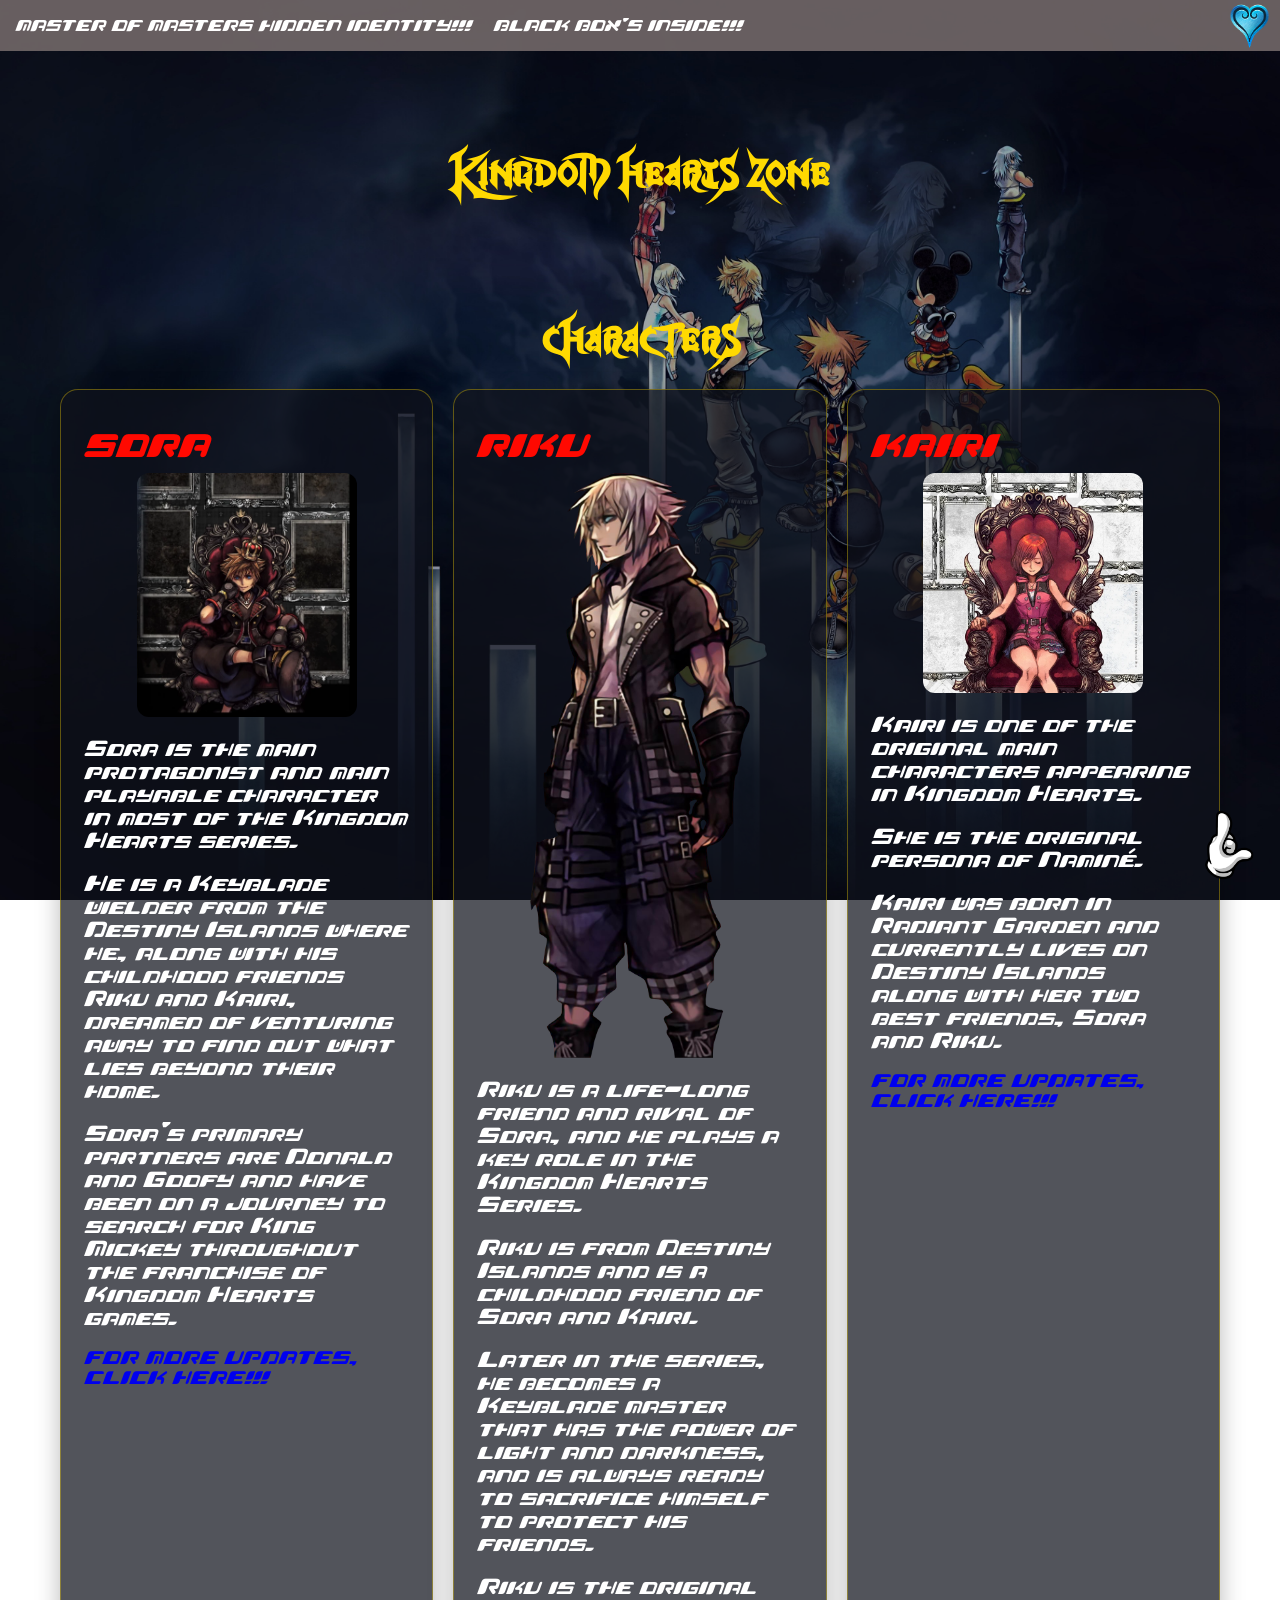
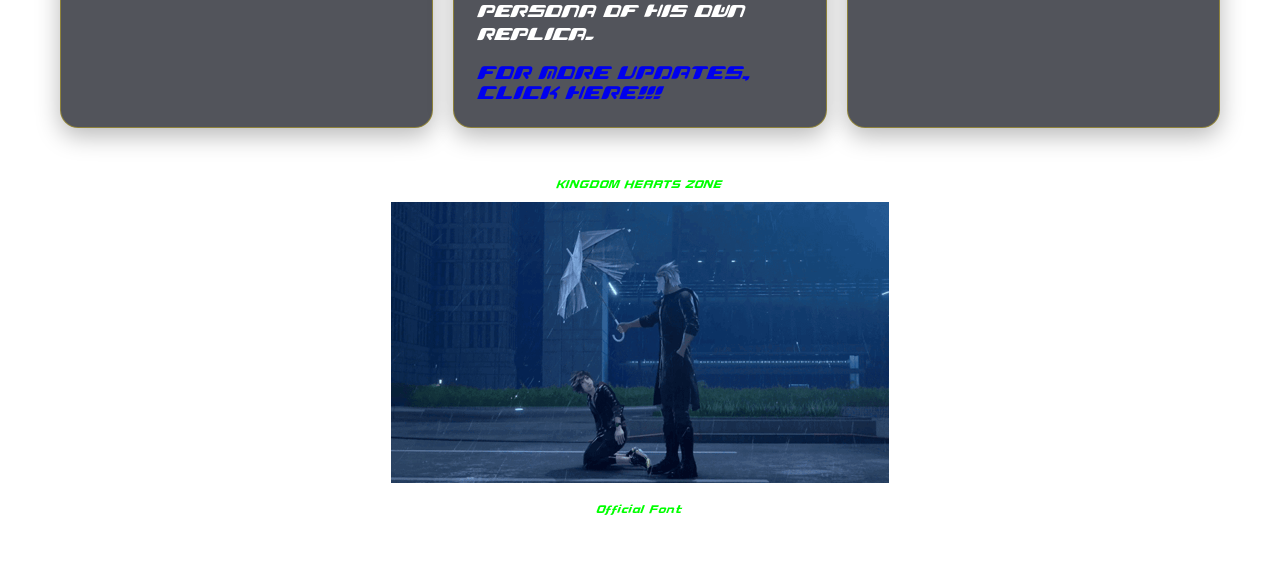
<file: index.html>
<!DOCTYPE html>

<html lang="en">

<head>

    <meta charset="UTF-8">

    <meta name="viewport" content="width=device-width, initial-scale=1.0">

    <link rel="icon" href="./media/sorri.gif" type="image/gif" sizes="200x142">

    <link rel="stylesheet" href="./style.css">

    <title>KHZ</title>

</head> 

<body id="top">

  <nav>
  
   <img src="./media/logo.png" alt="Kingdom Hearts Zone Logo" title="One Sky one Destiny">
   
    <ul> 

     <li><a class="nav-link" href="home.html" title="IF YOU DARE, JUST KEEP MOVING FORWARD">Black Box's Inside!!!</a></li>
     <li><a class="nav-link" href="home.html" title="IF YOU DARE, JUST KEEP MOVING FORWARD">Master of Masters hidden identity!!!</a></li>

    </ul>

  </nav>

 <header>

   <h1><strong>Kingdom Hearts Zone</strong></h1>

 </header>

   <main>

     <h2>CHARACTERS</h2> 

   <section>
    
    <article>

     <h3><strong>SORA</strong></h3>

      <a class="img-link" href="https://kingdomhearts.fandom.com/wiki/Sora">
        
      <img src="./media/Sora.webp" title="Sora"></a>

       <p>Sora is the main protagonist and main playable character in most of the Kingdom Hearts series.</p>
       <p>He is a Keyblade wielder from the Destiny Islands where he, along with his childhood friends Riku and Kairi, dreamed of venturing away to find out what lies beyond their home.</p>
       <p>Sora's primary partners are Donald and Goofy and have been on a journey to search for King Mickey throughout the franchise of Kingdom Hearts games.</p>

        <a href="https://kingdomhearts.fandom.com/wiki/Sora">For more updates, click here!!!</a>
            
    </article>
    
    <article>

     <h3><strong>RIKU</strong></h3>

      <a class="img-link" href="https://kingdomhearts.fandom.com/wiki/Riku">
        
       <img src="./media/Riku.png" alt="Riku" title="Riku"></a>

        <p>Riku is a life-long friend and rival of Sora, and he plays a key role in the Kingdom Hearts Series.</p>
        <p>Riku is from Destiny Islands and is a childhood friend of Sora and Kairi.</p>
        <p>Later in the series, he becomes a Keyblade master that has the power of light and darkness, and is always ready to sacrifice himself to protect his friends.</p>
        <p>Riku is the original persona of his own replica.</p>

         <a href="https://kingdomhearts.fandom.com/wiki/Riku">For more updates, click here!!!</a>
       
    </article>

    <article>

     <h3><strong>KAIRI</strong></h3>

      <a class="img-link" href="https://kingdomhearts.fandom.com/wiki/Kairi">
        
       <img src="./media/Kairi.webp" alt="Kairi" title="Kairi"></a>

        <p>Kairi is one of the original main characters appearing in Kingdom Hearts.</p>
        <p>She is the original persona of Naminé.</p>
        <p>Kairi was born in Radiant Garden and currently lives on Destiny Islands along with her two best friends, Sora and Riku.</p>
 
         <a href="https://kingdomhearts.fandom.com/wiki/Kairi">For more updates, click here!!!</a>

    </article>

  </section>

  </main>

  <footer>

   <h6><strong>KINGDOM HEARTS ZONE</strong></h6>

   <img src="./media/xeno.gif" alt="Animated Young Xehanort and Sora Gif">

    <h6><strong>Official Font</strong></h6>

    <ul>
      <li><a href="https://kingdomhearts.fandom.com/wiki/Wiki" title="Click Here">Kingdom Hearts Fandom</a></li>
      <li><a href="https://www.khwiki.com/" title="Click Here">Kingdom Hearts Wiki</a></li>
      <li><a href="https://finalfantasy.fandom.com/it/wiki/Pagina_principale" title="Click Here">Final Fantasy Fandom</a></li>

    </ul>

  </footer>

  <a class="top-link" href="#top" title="Torna in alto">
    <img src="./media/hand.png" alt="Torna in alto">
  </a>

</body>

</html>
</file>
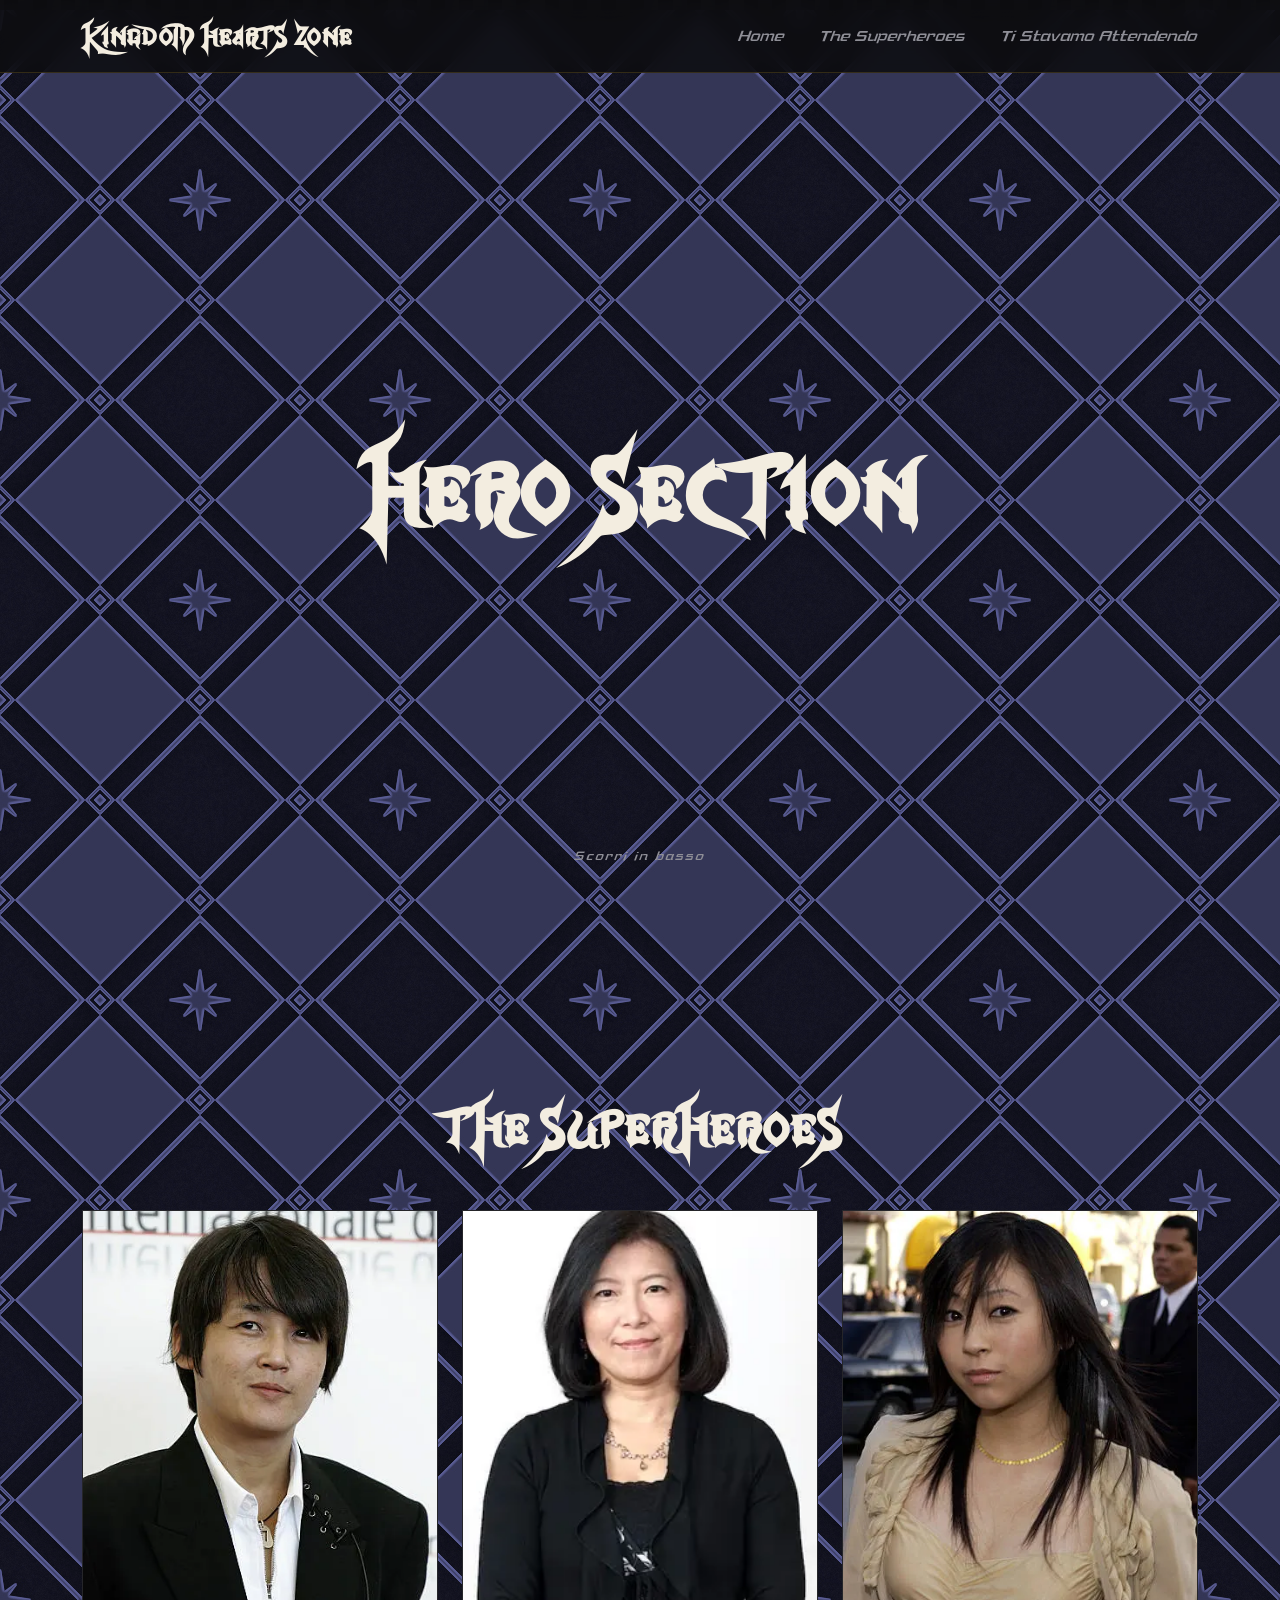
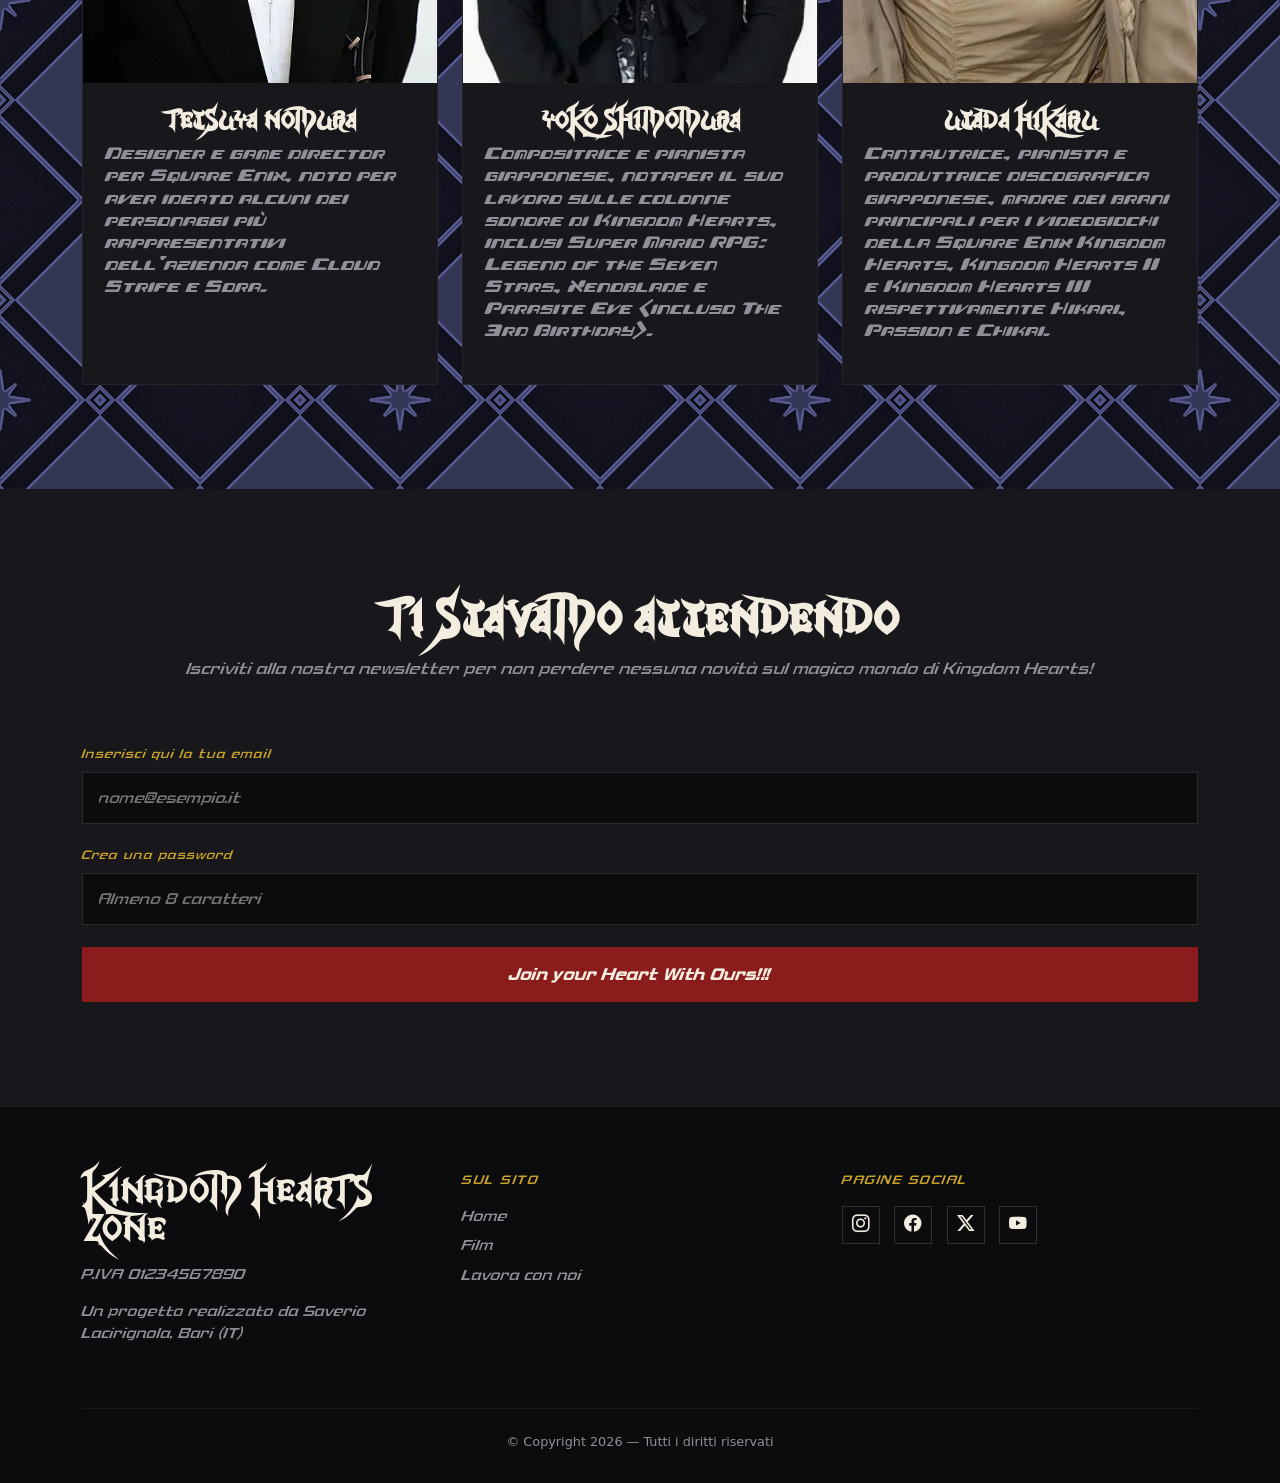
<file: khzone_milestone-2/index.html>
<!DOCTYPE html>

<html lang="en">

 <head>

   <meta charset="utf-8">
    <meta name="viewport" content="width=device-width, initial-scale=1">
    <title>KHzone</title>
    <link href="https://cdn.jsdelivr.net/npm/bootstrap@5.3.8/dist/css/bootstrap.min.css" rel="stylesheet" integrity="sha384-sRIl4kxILFvY47J16cr9ZwB07vP4J8+LH7qKQnuqkuIAvNWLzeN8tE5YBujZqJLB" crossorigin="anonymous">
    <link rel="stylesheet" href="https://cdn.jsdelivr.net/npm/bootstrap-icons@1.11.3/font/bootstrap-icons.css">

    <link rel="stylesheet" href="style.css">

 </head>

 <body>

<nav class="site-nav">

  <div class="container nav-inner">

  <a href="#top" alt="KINGDOM HEARTS ZONE Title" class="brand">KINGDOM HEARTS ZONE</a>

    <button class="nav-toggle" id="navToggle" aria-label="Open menu">☰</button>

    <ul class="nav-links" id="navLinks">

      <li><a href="#top" alt="Home Section">Home</a></li>
      <li><a href="#film" alt="The Superheroes section">The Superheroes</a></li>
      <li><a href="#contatti" alt="Ti Stavamo Attendendo section">Ti Stavamo Attendendo</a></li>

    </ul>

  </div>

</nav>

<header class="hero" id="top">

  <div class="hero-content">

    <h1>HERO SECTION</h1>

  </div>

  <div class="hero-scroll" alt="Go Down">Scorri in basso</div>

</header>

<section class="section" id="film">

  <div class="container">

    <div class="section-head">

      <div class="rule"></div>

      <h2>The Superheroes</h2>

    </div>

    <div class="row g-4">

       <div class="col-12 col-md-4">

        <article class="heroes">

          <a class="heroes-poster" href="https://it.wikipedia.org/wiki/Tetsuya_Nomura" alt="Tetsuya Nomura Wikipedia article" target="_blank" rel="noopener">

            <img src="./media/tn.webp" title="Clicca qui per maggiori informazioni" alt="Tetsuya Nomura Image">

          </a>

          <div class="heroes-body">

            <h3>Tetsuya Nomura</h3>

            <p>Designer e game director per Square Enix, noto per aver ideato alcuni dei personaggi più rappresentativi dell'azienda come Cloud Strife e Sora.</p>

          </div>

        </article>

      </div>
     
     <div class="col-12 col-md-4">

        <article class="heroes">

          <a class="heroes-poster" href="https://it.wikipedia.org/wiki/Y%C5%8Dko_Shimomura" alt="Yoko Shimomura Wikipedia article" target="_blank" rel="noopener">

          <img src="./media/ys.webp" alt="Yoko Shimomura Image">
          </a>

          <div class="heroes-body">

            <h3>Yoko Shimomura</h3>

            <p>Compositrice e pianista giapponese, notaper il suo lavoro sulle colonne sonore di Kingdom Hearts, inclusi Super Mario RPG: Legend of the Seven Stars, Xenoblade e Parasite Eve (incluso The 3rd Birthday).</p>

          </div>

        </article>

      </div>

    <div class="col-12 col-md-4">

        <article class="heroes">

          <a class="heroes-poster" href="https://it.wikipedia.org/wiki/Utada_Hikaru" target="_blank" rel="noopener">

            <img src="./media/uh.webp" alt="Utada Hikaru Image">
          </a>

          <div class="heroes-body">
            <h3>Utada Hikaru</h3>
            <p>Cantautrice, pianista e produttrice discografica giapponese, madre dei brani principali per i videogiochi della Square Enix Kingdom Hearts, Kingdom Hearts II e Kingdom Hearts III rispettivamente Hikari, Passion e Chikai.</p>
          </div>

        </article>

      </div>

    </div>
  </div>

</section>

<!-- CONTATTI / LAVORA CON NOI -->
<section class="section contact" id="contatti">

  <div class="container">

    <div class="row align-items-center g-5">

      <div class="col-12 contact-copy">

        <h2>Ti Stavamo Attendendo</h2>

        <p class="col-12 text-center">Iscriviti alla nostra newsletter per non perdere nessuna novità sul magico mondo di Kingdom Hearts!</p>

      </div>

      <div class="col-12">

        <form id="workForm">

          <div class="form-field">

            <label for="email">Inserisci qui la tua email</label>

            <input type="email" id="email" name="email" placeholder="nome@esempio.it" required>

          </div>

          <div class="form-field">

            <label for="password">Crea una password</label>

            <input type="password" id="password" name="password" placeholder="Almeno 8 caratteri" required minlength="8">

          </div>

          <button type="button" class="form-submit">Join your Heart With Ours!!! </button>

        </form>

      </div>

    </div>

  </div>

</section>
<!-- FOOTER -->
<footer>

  <div class="container">

    <div class="row g-4">

      <div class="col-12 col-md-4">

        <h2>KINGDOM HEARTS ZONE</h2>

        <p>P.IVA 01234567890</p>

        <p>Un progetto realizzato da Saverio Lacirignola, Bari (IT)</p>

      </div>

      <div class="col-6 col-md-4">

        <div class="col-title">SUL SITO</div>

        <ul>

          <li><a href="#top">Home</a></li>
          <li><a href="#film">Film</a></li>
          <li><a href="#contatti">Lavora con noi</a></li>

        </ul>

      </div>

      <div class="col-6 col-md-4">

        <div class="col-title">PAGINE SOCIAL</div>

        <div class="social-row">

          <a href="https://www.instagram.com/kingdomhearts/" aria-label="Instagram"><i class="bi bi-instagram"></i></a>

          <a href="https://www.facebook.com/kingdomhearts/" aria-label="Facebook"><i class="bi bi-facebook"></i></a>

          <a href="https://twitter.com/kingdomhearts" aria-label="X / Twitter"><i class="bi bi-twitter-x"></i></a>

          <a href="https://www.youtube.com/kingdomhearts" aria-label="YouTube"><i class="bi bi-youtube"></i></a>


        </div>

      </div>

    </div>

    <div class="footer-bottom">

      © Copyright 2026 — Tutti i diritti riservati

    </div>

  </div>

</footer>

 <script>
   const navToggle = document.getElementById('navToggle');
   const navLinks = document.getElementById('navLinks');

   navToggle.addEventListener('click', () => {
     navLinks.classList.toggle('open');
   });

   navLinks.querySelectorAll('a').forEach((link) => {
     link.addEventListener('click', () => navLinks.classList.remove('open'));
   });
 </script>

</body>

</html>
</file>
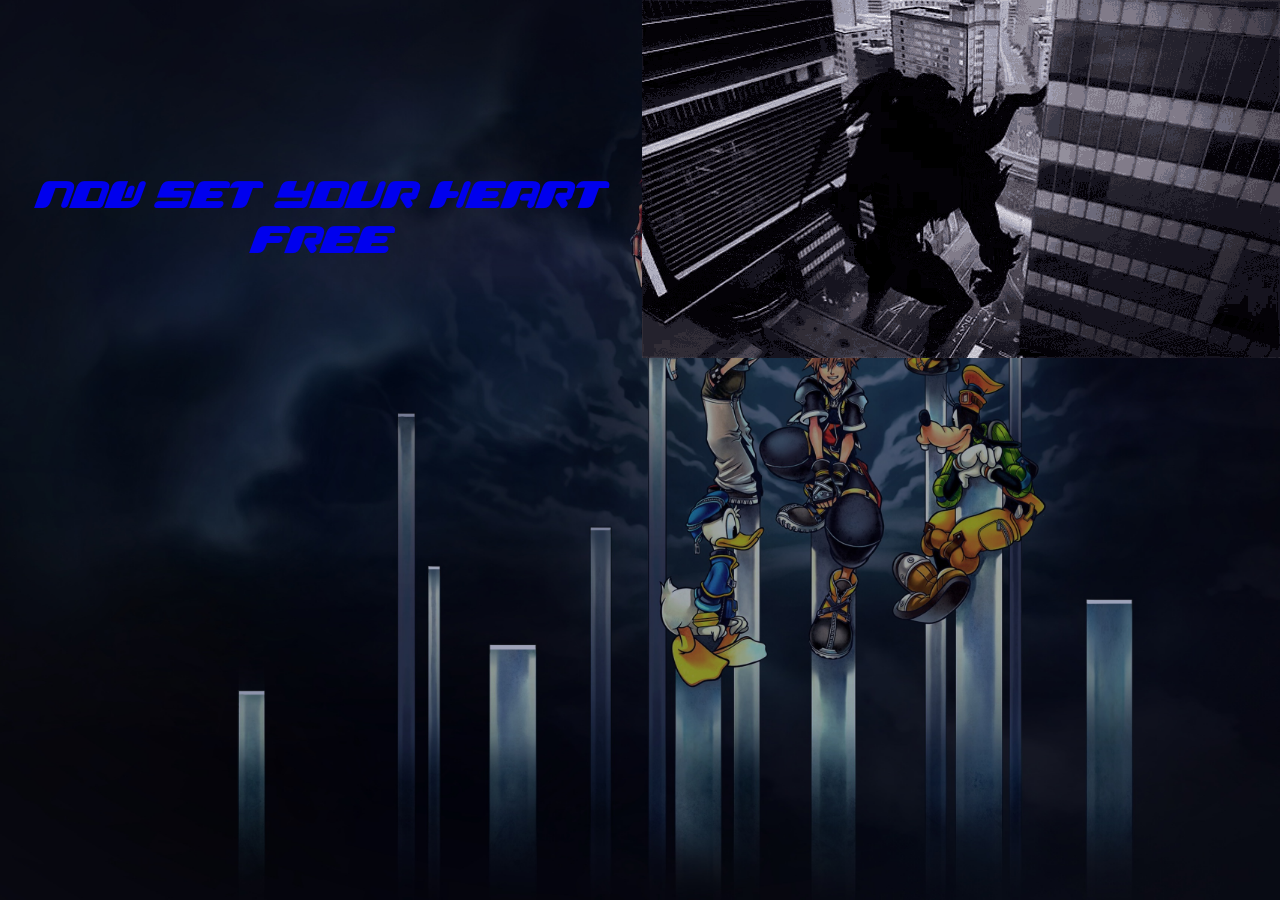
<file: home.html>
<!DOCTYPE html>

<html lang="en">

<head>

    <meta charset="UTF-8">

    <meta name="viewport" content="width=device-width, initial-scale=1.0">

    <link rel="icon" href="./media/rikku.gif" type="image/gif" sizes="200x200">

    <link rel="stylesheet" href="./style.css">

    <title>Darkness is waiting</title>

</head>

<body>

 <header>
   
      <h1><strong><a href="index.html" title="GO BACK AND NEVER RETURN">NOW SET YOUR HEART FREE</a></strong></h1>

       <img src="./media/darkside.gif" alt="Kingdom Hearts 4 Darkside Gif">

 </header>

    
</body>

</html>
</file>
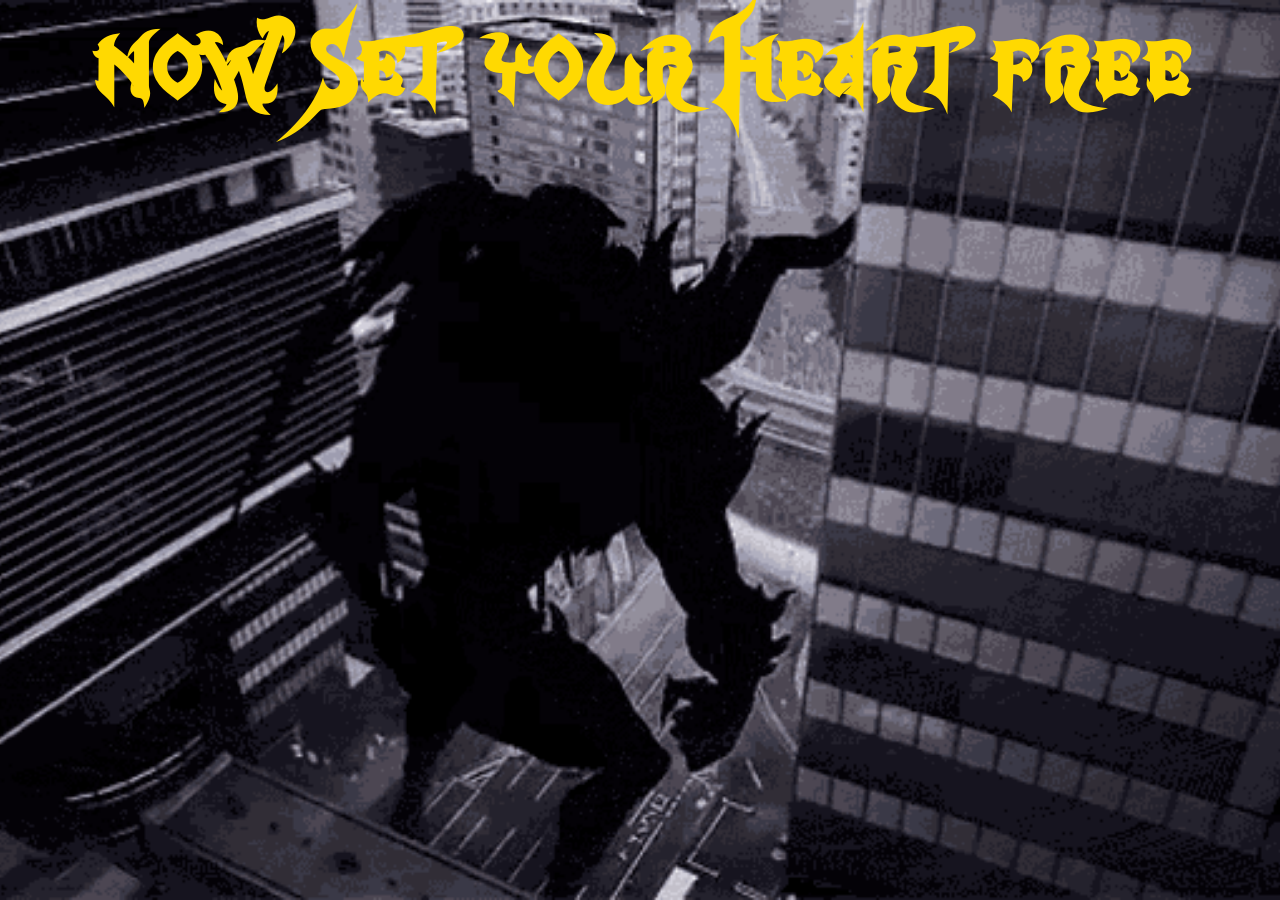
<file: khzone_milestone-1/home.html>
<!DOCTYPE html>

<html lang="en">

<head>

    <meta charset="UTF-8">

    <meta name="viewport" content="width=device-width, initial-scale=1.0">

    <link rel="icon" href="./media/rikku.gif" type="image/gif" sizes="200x200">

    <link rel="stylesheet" href="./home.css">

    <title>Darkness is waiting</title>

</head>

<body>

 <header>
   
      <h1><strong><a href="index.html" title="GO BACK AND NEVER RETURN">NOW SET YOUR HEART FREE</a></strong></h1>

 </header>

</body>

</html>
</file>
<file: style.css>
html, body {
    margin:0;
}

html {
    scroll-behavior: smooth;
}

* {
    box-sizing: border-box;
}

@font-face {
    font-family: 'KHTitle';
    src: url('font/KHTitle.woff2') format('woff2'),
         url('font/KHTitle.otf') format('opentype');
    font-weight: normal;
    font-style: normal;
}

@font-face {
    font-family: 'KHGummi';
    src: url('font/KHGummi.woff2') format('woff2'),
         url('font/KHGummi.otf') format('opentype');
    font-weight: normal;
    font-style: normal;
}

@font-face {
    font-family: 'KHMenuItalic';
    src: url('font/KHMenuItalic.woff2') format('woff2'),
         url('font/KHMenuItalic.otf') format('opentype');
    font-weight: normal;
    font-style: normal;
}


body::before {
    content: "";
    position: fixed;
    inset: 0;
    background-image: url('./media/KH.jpg');
    background-size: cover;
    background-repeat: no-repeat;
    background-position: center center;
    z-index: -1;
    background-color: #000;  
   
}

h1, h2 {
    font-family: 'KHTitle', sans-serif;
    font-size: 2rem;
    color: #ffd901;
    text-align: center;
    margin-top: 100px;
}

section {
    display: flex;
    flex-wrap: wrap;
    justify-content: center;
    gap: 20px;
    padding: 0 20px;
    max-width: 1200px;
    margin: 0 auto;
}

article {
    flex: 1 1 300px;
    margin: 0 0 30px;
    padding: 20px 24px 24px;
    background: rgba(16, 18, 28, 0.72);
    border: 1px solid rgba(255, 217, 1, 0.35);
    border-radius: 18px;
    box-shadow: 0 8px 24px rgba(0, 0, 0, 0.28);
    transition: transform 0.25s ease, box-shadow 0.25s ease, border-color 0.25s ease;
}

article:hover {
    transform: translateY(-2px);
    border-color: rgba(255, 217, 1, 0.7);
    box-shadow: 0 12px 30px rgba(0, 0, 0, 0.35);
}

p {
    font-family: 'KHGummi', sans-serif;
    font-size: 1.2rem;
    color: #fff;
    text-align: center;
    margin-top: 20px;
}

article p {
    text-align: left;
}

ul {
    list-style-type: none;
    margin: 0;
    padding: 0;
}

li {
    list-style: none;
}

a {
    text-decoration: none;
    font-family: 'KHGummi', sans-serif;
    text-transform: uppercase;
}

body a:hover {
    border-bottom: 2px solid #ffd901;
}

nav ul li {
    margin-bottom: 0;
}

nav {
    display: flex;
    align-items: center;
    position: sticky;
    top: 0;
    width: 100%;
    padding: 3px 8px;
    box-sizing: border-box;
    z-index: 1000;
    background-color: rgba(120, 110, 110, 0.85);
}

nav img {
    margin-left: auto;
    width: 45px;
    height: auto;
    order: 2;
}

nav ul {
    display: flex;
    align-items: space-between;
    flex-direction: row-reverse;
    gap: 6px;
    order: 1;
}

header {
    display: flex;
    justify-content: center;
    align-items: center;
}

nav a.nav-link {
    display: flex;
    flex-wrap: wrap;
    justify-content: center;
    padding: 5px 8px;
    border-radius: 8px;
    flex: 1 1 300px;
    font-size: 0.85rem;
    color: #fff;
    box-sizing: border-box;
    background: transparent;
}

nav li:hover a.nav-link,
nav li:focus-within a.nav-link {
    color: #ffd901 !important;
    background-color: #cc1c1c !important;
    transition: 0.3s;
}

.img-link:hover,
.img-link:active,
.img-link:focus {
    background-color: transparent !important;
    color: inherit !important;
}

h3,h4,h5,h6 {
    font-family: 'KHGummi', sans-serif;
    text-align: left;
    margin-top: 20px;
    margin-bottom: 10px;
    letter-spacing: 1px;
}

h3 {
    color: #ff0901;
    font-size: 1.7rem;
}

h4 {
    color: #0007c9;
    font-size: 1.55rem;
}

h5 {
    color: #f881ec;
    font-size: 1.4rem;
}

h6 {
    font-family: 'KHMenuItalic', sans-serif;
    color: #00ff00;
}

.img-link,
.img-link:hover,
.img-link:active,
.img-link:focus {
    display: block;
    margin: 0 0 16px;
    text-decoration: none;
    line-height: 0;
    border: none;
    outline: none;
    padding: 0;
}

.img-link img {
    display: block;
    margin: 0 auto;
    width: 220px;
    height: auto;
    max-width: 100%;
    border: none;
    border-radius: 12px;
}

@media (max-width: 640px) {
    .img-link,
    .img-link:hover,
    .img-link:active,
    .img-link:focus {
        display: block;
        margin: 0 0 16px;
    }

    .img-link img {
        width: 100%;
    }

    article p {
        text-align: center;
    }
}

footer a {
    display: block;
    padding: 8px 12px;
    border-radius: 8px;
    color: #fff;
    background: transparent;
}

footer li:hover a,
footer li:focus-within a {
    color: #ffd901 !important;
    background-color: #cc1c1c !important;
    transition: 0.3s;
}

footer {
    display: flex;
    flex-direction: column;
    align-items: center;
    text-align: center;
}

footer ul {
    display: flex;
    flex-wrap: wrap;
    justify-content: center;
    gap: 12px;
}

.top-link {
    position: fixed;
    right: 20px;
    bottom: 20px;
    width: 70px;
    z-index: 2000;
    border: none;
}

.top-link:hover {
    border: none;
}

.top-link img {
    display: block;
    width: 100%;
    height: auto;
    transform: rotate(-90deg);
    transform-origin: center;
}

@keyframes hand-bounce {
    0% {
        transform: translateY(6px);
    }
    50% {
        transform: translateY(-6px);
    }
    100% {
        transform: translateY(6px);
    }
}

.top-link:hover {
    animation: hand-bounce 0.8s ease-in-out infinite;
}

@media (max-width: 768px) {
    nav {
        flex-wrap: wrap;
    }

    nav img {
        width: 40px;
    }

    nav ul {
        flex: 1;
        flex-wrap: wrap;
        gap: 4px;
    }

    nav a.nav-link {
        padding: 4px 6px;
        font-size: 0.75rem;
    }

    h1, h2 {
        font-size: 1.7rem;
    }

    article {
        padding: 16px;
    }

    p {
        font-size: 1rem;
    }
}

@media (max-width: 480px) {
    .top-link {
        right: 10px;
        bottom: 10px;
        width: 55px;
    }

    nav {
        align-items: center;
    }

    nav img {
        width: 32px;
    }

    nav ul {
        flex-direction: column;
        align-items: stretch;
    }

    nav a.nav-link {
        text-align: center;
        font-size: 0.7rem;
    }

    h1, h2 {
        font-size: 1.4rem;
        margin-top: 70px;
    }

    section {
        padding: 0 10px;
    }

    article {
        margin-bottom: 30px;
        padding: 12px;
    }

    h3, h4, h5 {
        font-size: 1.3rem;
    }

    footer ul {
        flex-direction: column;
        gap: 4px;
    }
}
</file>
<file: khzone_milestone-2/style.css>
html, body {
    margin:0;
    height: 100%;
    min-height: 100vh;
}

html {
    scroll-behavior: smooth;
}

* {
    box-sizing: border-box;
}

@font-face {
    font-family: 'KHTitle';
    src: url('font/KHTitle.woff2') format('woff2'),
         url('font/KHTitle.otf') format('opentype');
    font-weight: normal;
    font-style: normal;
}

@font-face {
    font-family: 'KHGummi';
    src: url('font/KHGummi.woff2') format('woff2'),
         url('font/KHGummi.otf') format('opentype');
    font-weight: normal;
    font-style: normal;
}

@font-face {
    font-family: 'KHMenuItalic';
    src: url('font/KHMenuItalic.woff2') format('woff2'),
         url('font/KHMenuItalic.otf') format('opentype');
    font-weight: normal;
    font-style: normal;
}

:root{
  --reel-black: #0c0c0f;
  --surface: #17171c;
  --surface-2: #1f1f26;
  --screen-white: #f3ede0;
  --marquee-gold: #c9a227;
  --velvet-red: #8a1c1c;
  --muted: #8f8f97;
}

  body{
    background-image: url('./media/m.jpg');
  }

  h1, h2, h3, h4, h5, h6 {
    font-family: 'KHTitle', sans-serif;
    font-size: 2rem;
    color: var(--screen-white);
    text-align: center;
    margin-top: 100px;
    transition: color 0.35s ease;
  }
  h1:hover, h2:hover, h3:hover, h4:hover, h5:hover, h6:hover{ color: var(--marquee-gold); }

  a{ color: inherit; text-decoration: none; }

  .site-nav{
    position: fixed;
    top: 0; left: 0; right: 0;
    z-index: 1000;
    background: rgba(12,12,15,0.85);
    backdrop-filter: blur(10px);
    border-bottom: 1px solid rgba(201,162,39,0.2);
  }
  .site-nav .nav-inner{
    display: flex;
    align-items: center;
    justify-content: space-between;
    min-height: 72px;
  }
  .brand{
    font-family: 'KHTitle', sans-serif;
    font-size: 1.35rem;
    font-weight: 700;
    letter-spacing: 0.5px;
    color: var(--screen-white);
    transition: color 0.35s ease;
  }
  .brand:hover{ color: var(--marquee-gold); }
  .brand span{ color: var(--marquee-gold); }
  .nav-links{
    display: flex;
    gap: 2.2rem;
    list-style: none;
    margin: 0; padding: 0;
  }
  .nav-links a{
    font-family: 'KHMenuItalic', sans-serif;
    font-size: 0.92rem;
    color: var(--muted);
    position: relative;
    padding-bottom: 4px;
    transition: color 0.25s ease;
  }
  .nav-links a:hover{ color: var(--marquee-gold); }
  .nav-links a::after{
    content:"";
    position:absolute; left:0; bottom:0;
    width:0; height:1px;
    background: var(--marquee-gold);
    transition: width 0.25s ease;
  }
  .nav-links a:hover::after{ width: 100%; }
  .nav-toggle{
    display:none;
    background:none; border:none; color: var(--screen-white);
    font-size: 1.5rem;
  }

  .hero{
    min-height: 100vh;
    display: flex;
    align-items: center;
    justify-content: center;
    text-align: center;
    position: relative;
    padding: 0 1rem;
    background: transparent;
    overflow: hidden;
    border-top: 10px solid transparent;
    border-bottom: none;
    border-image: repeating-linear-gradient(90deg, var(--surface-2) 0 14px, var(--reel-black) 14px 28px) 10;
  }
  .hero-content{ max-width: 780px; }
  .hero-kicker{
    display:inline-block;
    font-size: 0.8rem;
    letter-spacing: 3px;
    color: var(--marquee-gold);
    margin-bottom: 1.4rem;
  }
  .hero h1{
    font-size: clamp(2.6rem, 6vw, 5rem);
    font-weight: 900;
    line-height: 1.05;
    margin-bottom: 1.4rem;
  }
  .hero h1 em{
    font-style: italic;
    color: var(--marquee-gold);
    font-weight: 500;
  }
  .hero p{
    font-size: 1.1rem;
    color: var(--muted);
    max-width: 520px;
    margin: 0 auto 2.2rem;
  }
  .hero-scroll{
    position:absolute;
    bottom: 2.2rem; left: 50%;
    transform: translateX(-50%);
    font-family: 'KHMenuItalic', sans-serif;
    font-size: 0.75rem;
    letter-spacing: 2px;
    color: var(--muted);
  }

  .btn-gold{
    display:inline-block;
    background: var(--marquee-gold);
    color: var(--reel-black);
    font-weight: 600;
    padding: 0.85rem 2rem;
    border-radius: 2px;
    border: none;
    letter-spacing: 0.4px;
    transition: transform 0.2s ease, background 0.2s ease;
  }
  .btn-gold:hover{ background:#e0b62e; transform: translateY(-2px); color: var(--reel-black); }

  .section{ padding: 6.5rem 0; }
  .section-head{ margin-bottom: 3.5rem; }
  .section-head h2{
    font-size: clamp(1.9rem, 3.5vw, 2.6rem);
    font-weight: 700;
    
  }
  .section-head p{ color: var(--muted); max-width: 560px; margin-top: 0.6rem; }
  .section-head .rule{
    display: none;
    width: 54px; height: 2px;
    background: var(--velvet-red);
    margin-bottom: 1.2rem;
  }

  .heroes{
    background: var(--surface);
    border: 1px solid rgba(255,255,255,0.06);
    height: 100%;
    display: flex;
    flex-direction: column;
  }
  .heroes-poster{
    display:block;
    position: relative;
    aspect-ratio: 3 / 4;
    overflow: hidden;
  }
  .heroes-poster img{
    width: 100%; height: 100%;
    object-fit: cover;
    transition: transform 0.5s ease;
    display:block;
  }
  .heroes-poster:hover img{ transform: scale(1.06); }
  .heroes-poster::after{
    content: "Clicca per maggiori informazioni!!!";
    position:absolute; inset:auto 0 0 0;
    background: linear-gradient(0deg, rgba(0,0,0,0.85), transparent);
    color: var(--screen-white);
    font-family: 'KHMenuItalic', sans-serif;
    font-size: 0.75rem;
    letter-spacing: 0.4px;
    padding: 1.6rem 1rem 0.8rem;
    opacity: 0;
    transform: translateY(6px);
    transition: opacity 0.3s ease, transform 0.3s ease;
  }
  .heroes-poster:hover::after{ opacity: 1; transform: translateY(0); }

  .heroes-body{ padding: 1.5rem 1.4rem 1.7rem; flex: 1; display:flex; flex-direction:column; }
  .heroes-body h3{ font-size: 1.35rem; font-weight: 700; margin-top: 0; margin-bottom: 0.6rem; }
  .heroes-body p{ color: var(--muted); font-family: 'KHGummi', sans-serif; font-size: 0.92rem; flex: 1; }

  .contact{
    background: var(--surface);
  }
  .contact-copy h2{ font-size: clamp(1.9rem, 3.4vw, 2.5rem); font-weight: 700; margin-top: 0; margin-bottom: 1rem; }
  .contact-copy p{ color: var(--muted); font-family: 'KHMenuItalic', sans-serif; max-width: none; width: 100%; }
  .contact-copy ul{ list-style:none; padding:0; margin-top: 2rem; color: var(--muted); font-size: 0.92rem; }
  .contact-copy ul li{ margin-bottom: 0.7rem; padding-left: 1.3rem; position:relative; }
  .contact-copy ul li::before{
    content:"—"; position:absolute; left:0; color: var(--velvet-red);
  }

  .form-field{ margin-bottom: 1.4rem; }
  .form-field label{
    display:block;
    font-family: 'KHMenuItalic', sans-serif;
    font-size: 0.78rem;
    letter-spacing: 1px;
    color: var(--marquee-gold);
    margin-bottom: 0.5rem;
  }
  .form-field input{
    width: 100%;
    background: var(--reel-black);
    border: 1px solid rgba(255,255,255,0.12);
    color: var(--screen-white);
    padding: 0.85rem 1rem;
    font-family: 'Work Sans', sans-serif;
    font-size: 0.95rem;
  }
  .form-field input:focus{
    outline: none;
    border-color: var(--marquee-gold);
  }
  .form-field input::placeholder{
    font-family: 'KHMenuItalic', sans-serif;
  }
  .form-submit{
    width: 100%;
    background: var(--velvet-red);
    color: var(--screen-white);
    font-family: 'KHMenuItalic', sans-serif;
    border: none;
    padding: 0.95rem;
    font-weight: 600;
    letter-spacing: 0.4px;
    cursor: pointer;
    transition: background 0.2s ease;
  }
  .form-submit:hover{ background: #a52424; color: var(--marquee-gold); }

  footer{
    background: var(--reel-black);
    border-top: 1px solid rgba(255,255,255,0.08);
    padding: 4rem 0 2rem;
  }
  footer .row{ align-items: flex-start; text-align: left; }
  footer h2{
    display: block;
    width: 100%;
    margin: 0 0 1rem !important;
    text-align: left !important;
  }
  footer .brand{ font-size: 1.2rem; margin-bottom: 0.9rem; display:block; }
  footer .col-title{
    font-family: 'KHMenuItalic', sans-serif;
    font-size: 0.78rem;
    letter-spacing: 1.5px;
    color: var(--marquee-gold);
    margin-bottom: 1rem;
  }
  footer p, footer li{ color: var(--muted); font-size: 0.9rem; font-family: 'KHMenuItalic', sans-serif; }
  footer ul{ list-style: none; padding:0; margin:0; }
  footer ul li{ margin-bottom: 0.5rem; }
  footer ul li a{
    position: relative;
    padding-bottom: 4px;
    transition: color 0.25s ease;
  }
  footer ul li a:hover{ color: var(--marquee-gold); }
  footer ul li a::after{
    content: "";
    position: absolute;
    left: 0;
    bottom: 0;
    width: 0;
    height: 1px;
    background: var(--marquee-gold);
    transition: width 0.25s ease;
  }
  footer ul li a:hover::after{ width: 100%; }
  .social-row{ display:flex; gap: 0.9rem; margin-top: 0.4rem; }
  .social-row a{
    width: 38px; height: 38px;
    border: 1px solid rgba(255,255,255,0.15);
    display:flex; align-items:center; justify-content:center;
    color: var(--screen-white);
    transition: border-color 0.2s ease, color 0.2s ease;
  }
  .social-row i{
    display: inline-block;
    font-size: 1.1rem;
    line-height: 1;
  }
  .social-row a:hover{ border-color: var(--marquee-gold); color: var(--marquee-gold); }
  .footer-bottom{
    border-top: 1px solid rgba(255,255,255,0.06);
    margin-top: 3rem;
    padding-top: 1.4rem;
    font-size: 0.8rem;
    color: var(--muted);
    text-align: center;
  }

  @media (max-width: 767.98px){
    .site-nav .nav-inner{
      min-height: 64px;
    }
    .brand{
      font-size: 1rem;
      max-width: 70%;
    }
    .nav-links{
      position: fixed;
      top: 64px; right: 0;
      flex-direction: column;
      background: var(--surface);
      width: 220px;
      padding: 1.5rem;
      gap: 1.2rem;
      transform: translateX(100%);
      transition: transform 0.3s ease;
      border-left: 1px solid rgba(255,255,255,0.08);
    }
    .nav-links.open{ transform: translateX(0); }
    .nav-toggle{ display:block; }
    .section{ padding: 4.5rem 0; }
    .hero{ min-height: 92vh; padding: 0 1.5rem; }
    .hero h1{ font-size: clamp(2.2rem, 10vw, 3.6rem); }
    .hero-scroll{ bottom: 1.5rem; }
    .heroes-body{ padding: 1.25rem 1rem 1.4rem; }
    footer{ padding: 3rem 0 1.5rem; }
    footer h2{ font-size: 1.7rem; }
    .social-row{ gap: 0.6rem; }
  }

  @media (max-width: 575.98px){
    .container{ padding-left: 1rem; padding-right: 1rem; }
    .section{ padding: 3.5rem 0; }
    .section-head{ margin-bottom: 2rem; }
    .section-head h2,
    .contact-copy h2{ font-size: 1.8rem; }
    .heroes-poster{ aspect-ratio: 4 / 3; }
    .heroes-body h3{ font-size: 1.2rem; }
    .heroes-body p{ font-size: 0.9rem; }
    .form-field input,
    .form-submit{ padding: 0.75rem; }
    footer .col-6{ width: 100%; }
    footer .row{ row-gap: 2rem !important; }
    .footer-bottom{ margin-top: 2rem; }
  }

  @media (max-width: 399.98px){
    .brand{ font-size: 0.85rem; }
    .nav-toggle{ font-size: 1.25rem; }
    .hero h1{ font-size: 2rem; }
    .hero-scroll{ font-size: 0.65rem; }
    .social-row a{ width: 34px; height: 34px; }
  }
</file>
<file: khzone_milestone-1/home.css>
html, body {
    margin: 0;
}

html {
    scroll-behavior: smooth;
}

* {
    box-sizing: border-box;
}

@font-face {
    font-family: 'KHTitle';
    src: url('font/KHTitle.woff2') format('woff2'),
         url('font/KHTitle.otf') format('opentype');
    font-weight: normal;
    font-style: normal;
}

body {
    position: relative;
    min-height: 100vh;
    background: #000;
    isolation: isolate;
}

body::before {
    content: "";
    position: fixed;
    inset: 0;
    width: 100vw;
    height: 100vh;
    background-image: url('./media/darkside.gif');
    background-size: cover;
    background-repeat: no-repeat;
    background-position: center center;
    background-attachment: fixed;
    z-index: -1;
    pointer-events: none;
}

h1 {
    font-family: 'KHTitle', sans-serif;
    font-size: 2rem;
    color: #ffd901;
    text-align: center;
    margin-top: 100px;
}

h1 {
    display: flex;
    justify-content: center;
    align-items: flex-start;
    width: 100%;
    margin: 0;
    padding-top: 20px;
}

h1 a {
    display: flex;
    flex-wrap: wrap;
    justify-content: center;
    align-items: center;
    width: 100%;
    padding: 5px 8px;
    border-radius: 8px;
    font-family: 'KHTitle', sans-serif;
    font-size: clamp(2.2rem, 6vw, 5rem);
    line-height: 1.1;
    color: #ffd901;
    text-decoration: none;
    text-transform: uppercase;
    letter-spacing: 1px;
    text-align: center;
    box-sizing: border-box;
    background: transparent;
    border-bottom: 2px solid transparent;
    transition: color 0.3s ease, border-color 0.3s ease, background-color 0.3s ease;
}

h1 a:hover,
h1 a:focus,
h1 a:active {
    color: #ffd901;
    border-bottom: 2px solid #ffd901;
    background-color: #cc1c1c;
    transition: 0.3s;
}
</file>
